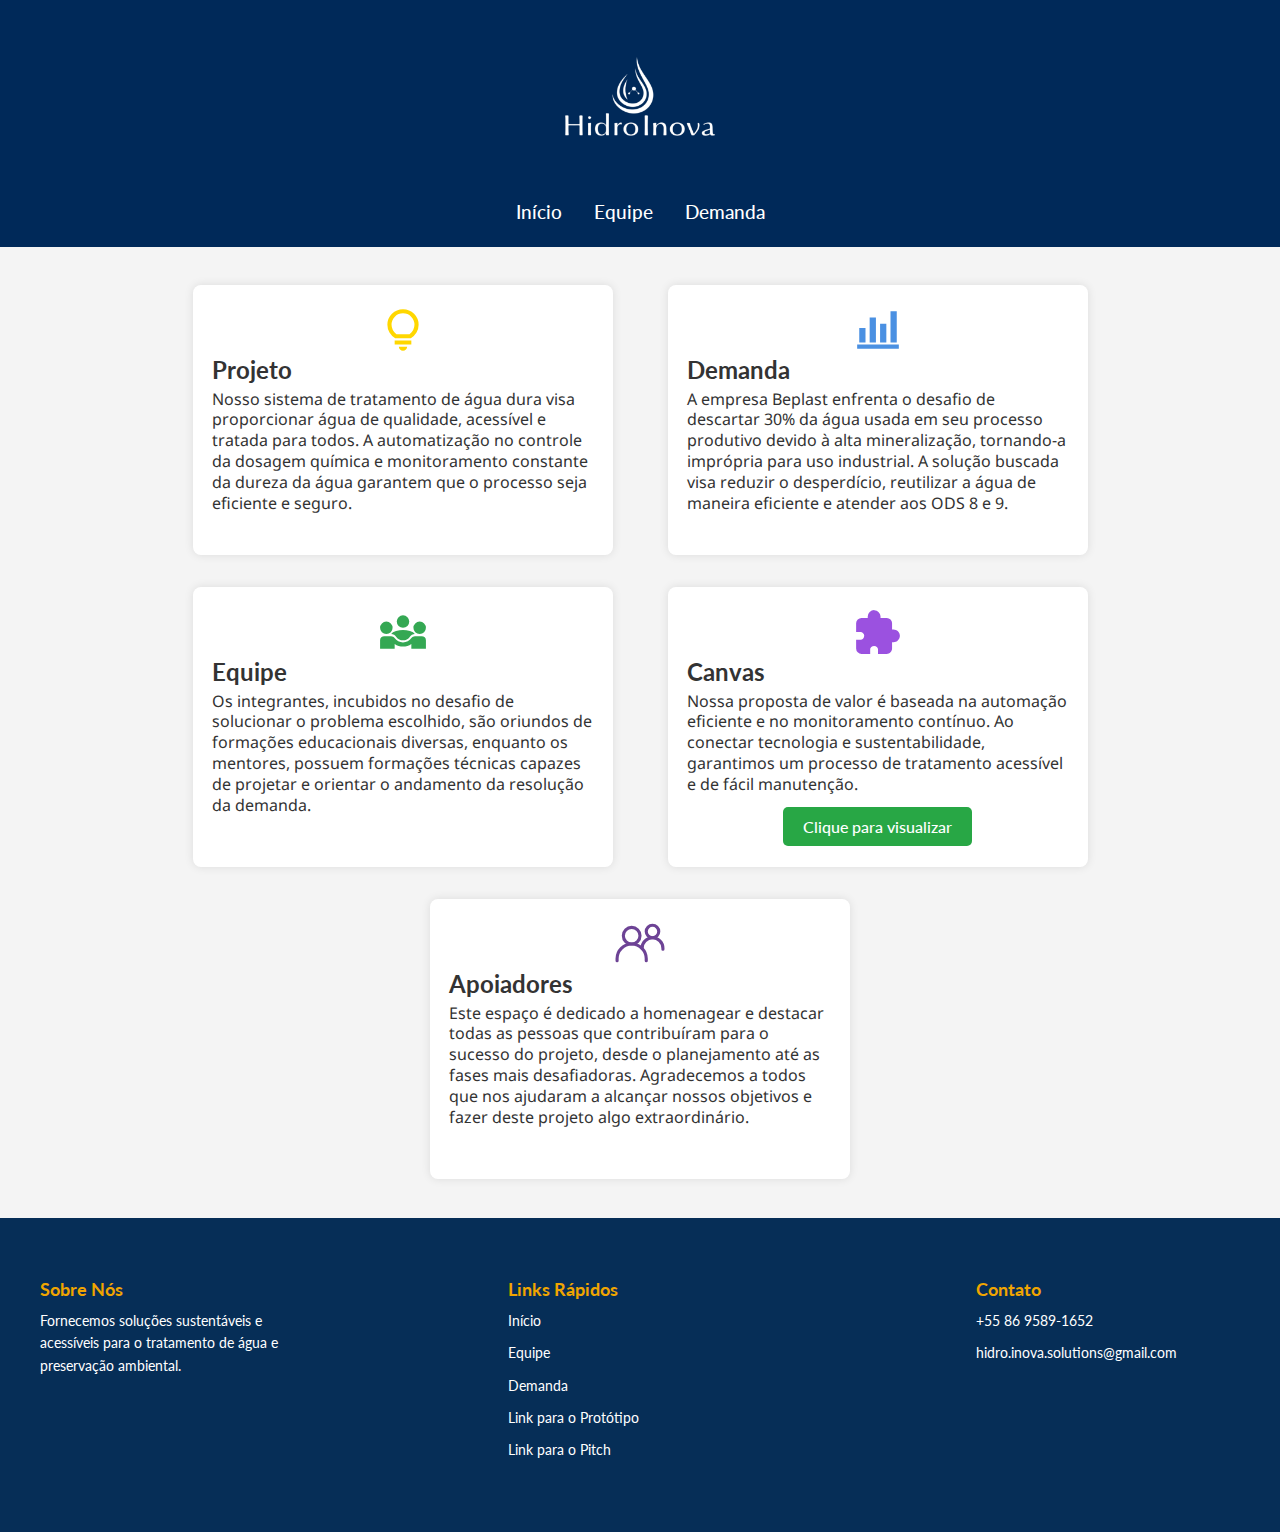
<file: index.html>
<!DOCTYPE html>
<html lang="pt-br">
  <head>
    <meta charset="UTF-8" />
    <meta name="viewport" content="width=device-width, initial-scale=1.0" />
    <title>HidroInova</title>
    <link rel="preconnect" href="https://fonts.googleapis.com" />
    <link rel="preconnect" href="https://fonts.gstatic.com" crossorigin />
    <link
      href="https://fonts.googleapis.com/css2?family=Lato:ital,wght@0,100;0,300;0,400;0,700;0,900;1,100;1,300;1,400;1,700;1,900&family=Noto+Sans:wght@100..900&display=swap"
      rel="stylesheet"
    />
    <link
      rel="shortcut icon"
      href="./src/assets/favicon/favicon.png"
      type="image/x-icon"
    />
    <link rel="stylesheet" href="src/styles/styles.css" />
  </head>
  <body>
    <header>
      <img class="logo" src="src/assets/images/logo_branca.PNG" alt="" />

      <nav>
        <ul>
          <li><a href="./index.html">Início</a></li>
          <li><a href="./src/pages/Equipe/equipe.html">Equipe</a></li>
          <li><a href="./src/pages/Demanda/demanda.html">Demanda</a></li>
        </ul>
      </nav>
    </header>

    <main>
      <div class="container-cards">
        <section id="projeto" data-url="./src/pages/Projeto/projeto.html">
          <div class="container-icon">
            <img
              class="icon lampada"
              src="./src/assets/icons/lampada.svg"
              alt=""
            />
          </div>
          <h2>Projeto</h2>
          <p>
            Nosso sistema de tratamento de água dura visa proporcionar água de
            qualidade, acessível e tratada para todos. A automatização no
            controle da dosagem química e monitoramento constante da dureza da
            água garantem que o processo seja eficiente e seguro.
          </p>

          <div class="container-button">
            <button class="pages-link">Ver Mais Informações</button>
          </div>
        </section>

        <section id="demanda" data-url="./src/pages/Demanda/demanda.html">
          <div class="container-icon">
            <img
              class="icon grafico-barras"
              src="./src/assets/icons/grafico-barras.svg"
              alt=""
            />
          </div>
          <h2>Demanda</h2>
          <p>
            A empresa Beplast enfrenta o desafio de descartar 30% da água usada
            em seu processo produtivo devido à alta mineralização, tornando-a
            imprópria para uso industrial. A solução buscada visa reduzir o
            desperdício, reutilizar a água de maneira eficiente e atender aos
            ODS 8 e 9.
          </p>

          <div class="container-button">
            <button class="pages-link">Ver Mais Informações</button>
          </div>
        </section>

        <section id="equipe" data-url="./src/pages/Equipe/equipe.html">
          <div class="container-icon">
            <img
              class="icon grupo-pessoas"
              src="./src/assets/icons/grupo-pessoas.svg"
              alt=""
            />
          </div>
          <h2>Equipe</h2>
          <p>
            Os integrantes, incubidos no desafio de solucionar o problema
            escolhido, são oriundos de formações educacionais diversas, enquanto
            os mentores, possuem formações técnicas capazes de projetar e
            orientar o andamento da resolução da demanda.
          </p>

          <div class="container-button">
            <button class="pages-link">Ver Mais Informações</button>
          </div>
        </section>

        <section id="canvas">
          <div class="container-icon">
            <img
              class="icon quebra-cabeca"
              src="./src/assets/icons/quebra-cabeca-.svg"
              alt=""
            />
          </div>
          <h2>Canvas</h2>
          <p>
            Nossa proposta de valor é baseada na automação eficiente e no
            monitoramento contínuo. Ao conectar tecnologia e sustentabilidade,
            garantimos um processo de tratamento acessível e de fácil
            manutenção.
          </p>

          <div class="container-button">
            <a
              class="canvas"
              href="https://drive.google.com/file/d/15yk6Cmkr0P8JKFSn3uj4-XTOUxpyimvn/view?usp=drive_link"
              target="_blank"
              download
              ><button class="pdf-canvas">Clique para visualizar</button></a
            >
          </div>
        </section>

        <section id="canvas" data-url="./src/pages/Apoiadores/apoiador.html">
          <div class="container-icon">
            <img class="icon" src="./src/assets/icons/apoiadores.svg" alt="" />
          </div>
          <h2>Apoiadores</h2>
          <p>
            Este espaço é dedicado a homenagear e destacar todas as pessoas que
            contribuíram para o sucesso do projeto, desde o planejamento até as
            fases mais desafiadoras. Agradecemos a todos que nos ajudaram a
            alcançar nossos objetivos e fazer deste projeto algo extraordinário.
          </p>

          <div class="container-button">
            <button class="pages-link">Ver Mais Informações</button>
          </div>
        </section>
      </div>

      <footer class="footer">
        <div class="container-footer">
          <div class="footer-section">
            <h4>Sobre Nós</h4>
            <p>
              Fornecemos soluções sustentáveis e acessíveis para o tratamento de
              água e preservação ambiental.
            </p>
          </div>
          <div class="footer-section">
            <h4>Links Rápidos</h4>
            <ul>
              <li><a href="./index.html">Início</a></li>
              <li><a href="./src/pages/Equipe/equipe.html">Equipe</a></li>
              <li><a href="./src/pages/Demanda/demanda.html">Demanda</a></li>
              <li>
                <a
                  href="https://youtu.be/tjA8Sf7bvXE?si=5uh6g_I2ymRi5kaP"
                  target="_blank"
                  >Link para o Protótipo</a
                >
              </li>
              <li>
                <a
                  href="https://youtu.be/Jgz_LE0E8ks?si=OuEv2_L9pF2GsIiP"
                  target="_blank"
                  >Link para o Pitch</a
                >
              </li>
            </ul>
          </div>
          <div class="footer-section">
            <h4>Contato</h4>
            <ul>
              <li class="numero">
                <a href="https://wa.me/qr/DS2USKWSE7OKN1" target="_blank"
                  >+55 86 9589-1652</a
                >
              </li>
              <li class="email">hidro.inova.solutions@gmail.com</li>
            </ul>
          </div>
        </div>
      </footer>
    </main>
    <script src="./src/js/index.js"></script>
  </body>
</html>
</file>
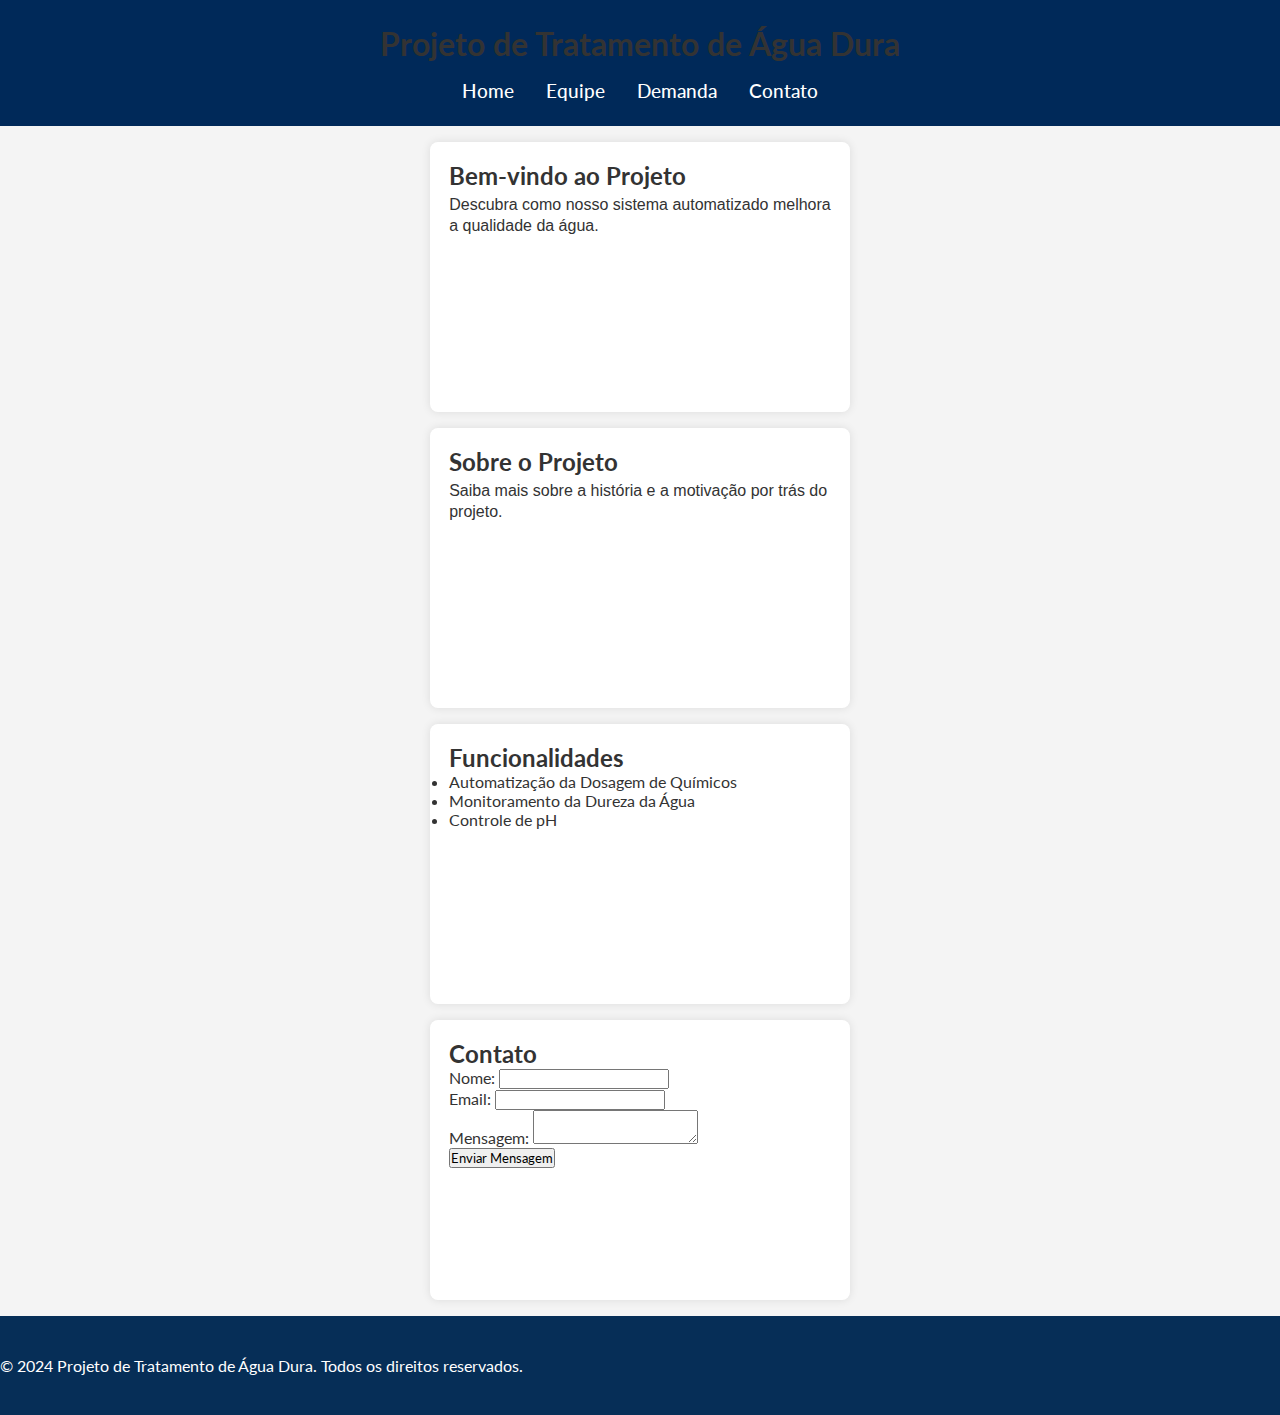
<file: home.html>
<!DOCTYPE html>
<html lang="pt-br">
  <head>
    <meta charset="UTF-8" />
    <meta name="viewport" content="width=device-width, initial-scale=1.0" />
    <title>Projeto de Tratamento de Água Dura</title>
    <link rel="preconnect" href="https://fonts.googleapis.com" />
    <link rel="preconnect" href="https://fonts.gstatic.com" crossorigin />
    <link
      href="https://fonts.googleapis.com/css2?family=Lato:ital,wght@0,100;0,300;0,400;0,700;0,900;1,100;1,300;1,400;1,700;1,900&display=swap"
      rel="stylesheet"
    />
    <link rel="stylesheet" href="src/styles/styles.css" />
  </head>
  <body>
    <main>

      <header>
        <h1>Projeto de Tratamento de Água Dura</h1>
        <nav>
          <ul>
            <li><a href="#home">Home</a></li>
            <li><a href="./src/pages/Equipe/equipe.html">Equipe</a></li>
            <li><a href="#features">Demanda</a></li>
            <li><a href="#contact">Contato</a></li>
          </ul>
        </nav>
      </header>

      <section id="home">
        <h2>Bem-vindo ao Projeto</h2>
        <p>
          Descubra como nosso sistema automatizado melhora a qualidade da água.
        </p>
      </section>

      <section id="about">
        <h2>Sobre o Projeto</h2>
        <p>Saiba mais sobre a história e a motivação por trás do projeto.</p>
      </section>

      <section id="features">
        <h2>Funcionalidades</h2>
        <ul>
          <li>Automatização da Dosagem de Químicos</li>
          <li>Monitoramento da Dureza da Água</li>
          <li>Controle de pH</li>
        </ul>
      </section>

      <section id="contact">
        <h2>Contato</h2>
        <form id="contact-form">
          <div class="form-group">
            <label for="name">Nome:</label>
            <input type="text" id="name" name="name" required />
          </div>

          <div class="form-group">
            <label for="email">Email:</label>
            <input type="email" id="email" name="email" required />
          </div>

          <div class="form-group">
            <label for="message">Mensagem:</label>
            <textarea id="message" name="message" required></textarea>
          </div>

          <button type="submit" class="cta-button">Enviar Mensagem</button>
        </form>
      </section>

      <footer>
        <p>
          &copy; 2024 Projeto de Tratamento de Água Dura. Todos os direitos
          reservados.
        </p>
      </footer>

    </main>
  
  </body>
</html>
</file>
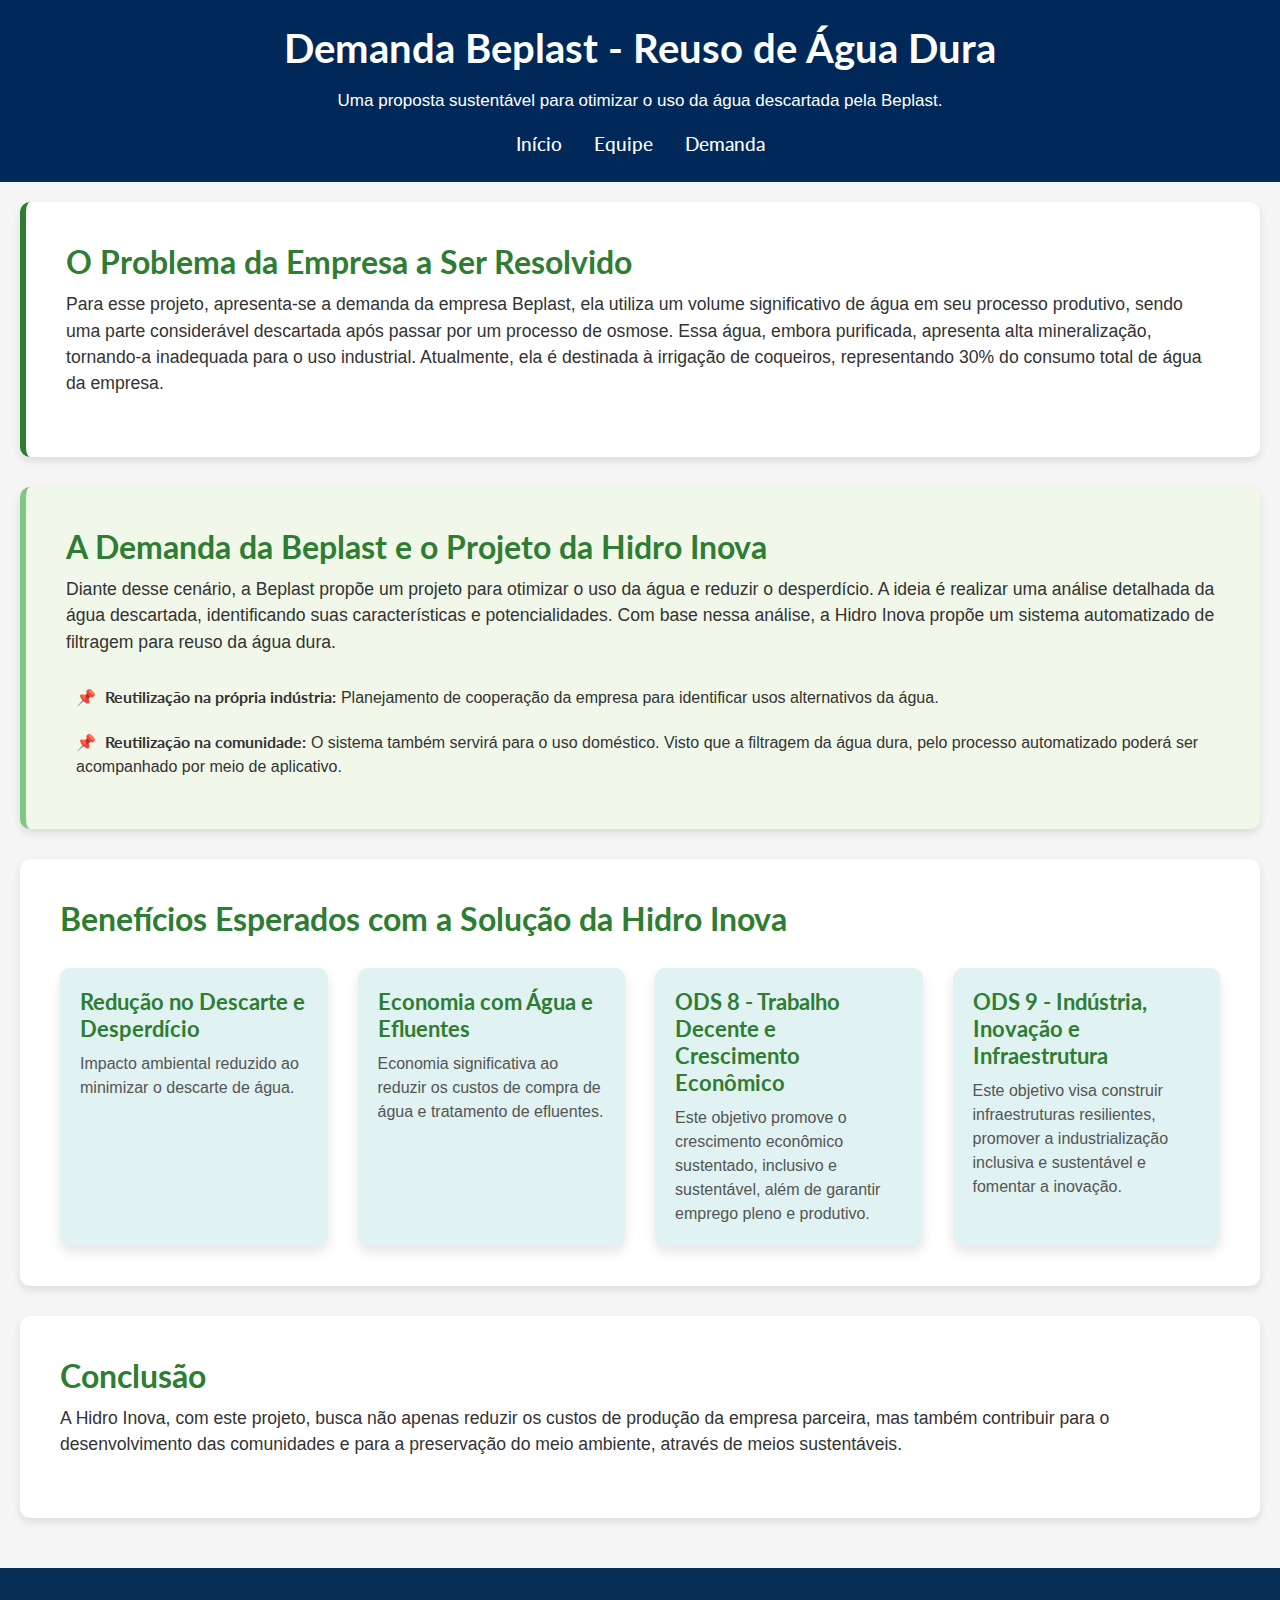
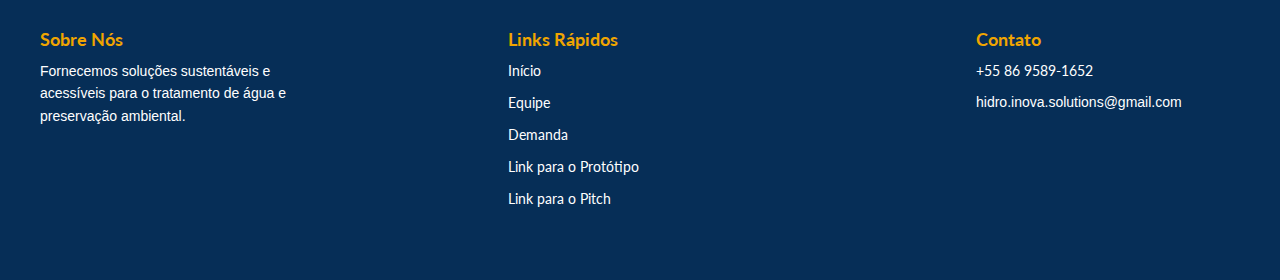
<file: src/pages/Demanda/demanda.html>
<!DOCTYPE html>
<html lang="pt-br">
  <head>
    <meta charset="UTF-8" />
    <meta name="viewport" content="width=device-width, initial-scale=1.0" />
    <link rel="preconnect" href="https://fonts.googleapis.com" />
    <link rel="preconnect" href="https://fonts.gstatic.com" crossorigin />
    <link
      href="https://fonts.googleapis.com/css2?family=Lato:ital,wght@0,100;0,300;0,400;0,700;0,900;1,100;1,300;1,400;1,700;1,900&family=Noto+Sans:wght@100..900&display=swap"
      rel="stylesheet"
    />
    <link
      rel="shortcut icon"
      href="../../assets/favicon/favicon.png"
      type="image/x-icon"
    />
    <title>O Problema da Empresa a Ser Resolvido</title>
    <link rel="stylesheet" href="demanda.css" />
  </head>
  <body>
    <header>
      <h1>Demanda Beplast - Reuso de Água Dura</h1>
      <p>
        Uma proposta sustentável para otimizar o uso da água descartada pela
        Beplast.
      </p>

      <nav>
        <ul>
          <li><a href="../../../index.html">Início</a></li>
          <li><a href="../Equipe/equipe.html">Equipe</a></li>
          <li><a href="./demanda.html">Demanda</a></li>
        </ul>
      </nav>
    </header>

    <main>
      <!-- Seção O Problema -->
      <section class="content-section highlighted-section">
        <h2>O Problema da Empresa a Ser Resolvido</h2>
        <p>
          Para esse projeto, apresenta-se a demanda da empresa Beplast, ela
          utiliza um volume significativo de água em seu processo produtivo,
          sendo uma parte considerável descartada após passar por um processo de
          osmose. Essa água, embora purificada, apresenta alta mineralização,
          tornando-a inadequada para o uso industrial. Atualmente, ela é
          destinada à irrigação de coqueiros, representando 30% do consumo total
          de água da empresa.
        </p>
      </section>

      <!-- Seção Solução Proposta -->
      <section class="content-section solution-section">
        <h2>A Demanda da Beplast e o Projeto da Hidro Inova</h2>
        <p>
          Diante desse cenário, a Beplast propõe um projeto para otimizar o uso
          da água e reduzir o desperdício. A ideia é realizar uma análise
          detalhada da água descartada, identificando suas características e
          potencialidades. Com base nessa análise, a Hidro Inova propõe um
          sistema automatizado de filtragem para reuso da água dura.
        </p>
        <ul class="fade-in-list">
          <li>
            <strong>Reutilização na própria indústria:</strong> Planejamento de
            cooperação da empresa para identificar usos alternativos da água.
          </li>
          <li>
            <strong>Reutilização na comunidade:</strong> O sistema também
            servirá para o uso doméstico. Visto que a filtragem da água dura,
            pelo processo automatizado poderá ser acompanhado por meio de
            aplicativo.
          </li>
        </ul>
      </section>

      <!-- Benefícios Esperados -->
      <section class="content-section">
        <h2>Benefícios Esperados com a Solução da Hidro Inova</h2>
        <div class="benefits-grid">
          <div class="benefit-card">
            <h3>Redução no Descarte e Desperdício</h3>
            <p>Impacto ambiental reduzido ao minimizar o descarte de água.</p>
          </div>
          <div class="benefit-card">
            <h3>Economia com Água e Efluentes</h3>
            <p>
              Economia significativa ao reduzir os custos de compra de água e
              tratamento de efluentes.
            </p>
          </div>
          <div class="benefit-card">
            <h3>ODS 8 - Trabalho Decente e Crescimento Econômico</h3>
            <p>
              Este objetivo promove o crescimento econômico sustentado,
              inclusivo e sustentável, além de garantir emprego pleno e
              produtivo.
            </p>
          </div>
          <div class="benefit-card">
            <h3>ODS 9 - Indústria, Inovação e Infraestrutura</h3>
            <p>
              Este objetivo visa construir infraestruturas resilientes, promover
              a industrialização inclusiva e sustentável e fomentar a inovação.
            </p>
          </div>
        </div>
      </section>

      <!-- Seção Conclusão -->
      <section class="content-section conclusion-section">
        <h2>Conclusão</h2>
        <p>
          A Hidro Inova, com este projeto, busca não apenas reduzir os custos de
          produção da empresa parceira, mas também contribuir para o
          desenvolvimento das comunidades e para a preservação do meio ambiente,
          através de meios sustentáveis.
        </p>
      </section>
    </main>

    <footer class="footer">
      <div class="container-footer">
        <div class="footer-section">
          <h4>Sobre Nós</h4>
          <p>
            Fornecemos soluções sustentáveis e acessíveis para o tratamento de
            água e preservação ambiental.
          </p>
        </div>
        <div class="footer-section">
          <h4>Links Rápidos</h4>
          <ul>
            <li><a href="../../../index.html">Início</a></li>
            <li><a href="../Equipe/equipe.html">Equipe</a></li>
            <li><a href="./demanda.html">Demanda</a></li>
            <li>
              <a
                href="https://youtu.be/tjA8Sf7bvXE?si=5uh6g_I2ymRi5kaP"
                target="_blank"
                >Link para o Protótipo</a
              >
            </li>
            <li>
              <a
                href="https://youtu.be/Jgz_LE0E8ks?si=OuEv2_L9pF2GsIiP"
                target="_blank"
                >Link para o Pitch</a
              >
            </li>
          </ul>
        </div>
        <div class="footer-section">
          <h4>Contato</h4>
          <ul>
            <li class="numero">
              <a href="https://wa.me/qr/DS2USKWSE7OKN1" target="_blank"
                >+55 86 9589-1652</a
              >
            </li>
            <li class="email">hidro.inova.solutions@gmail.com</li>
          </ul>
        </div>
      </div>
    </footer>
  </body>
</html>
</file>
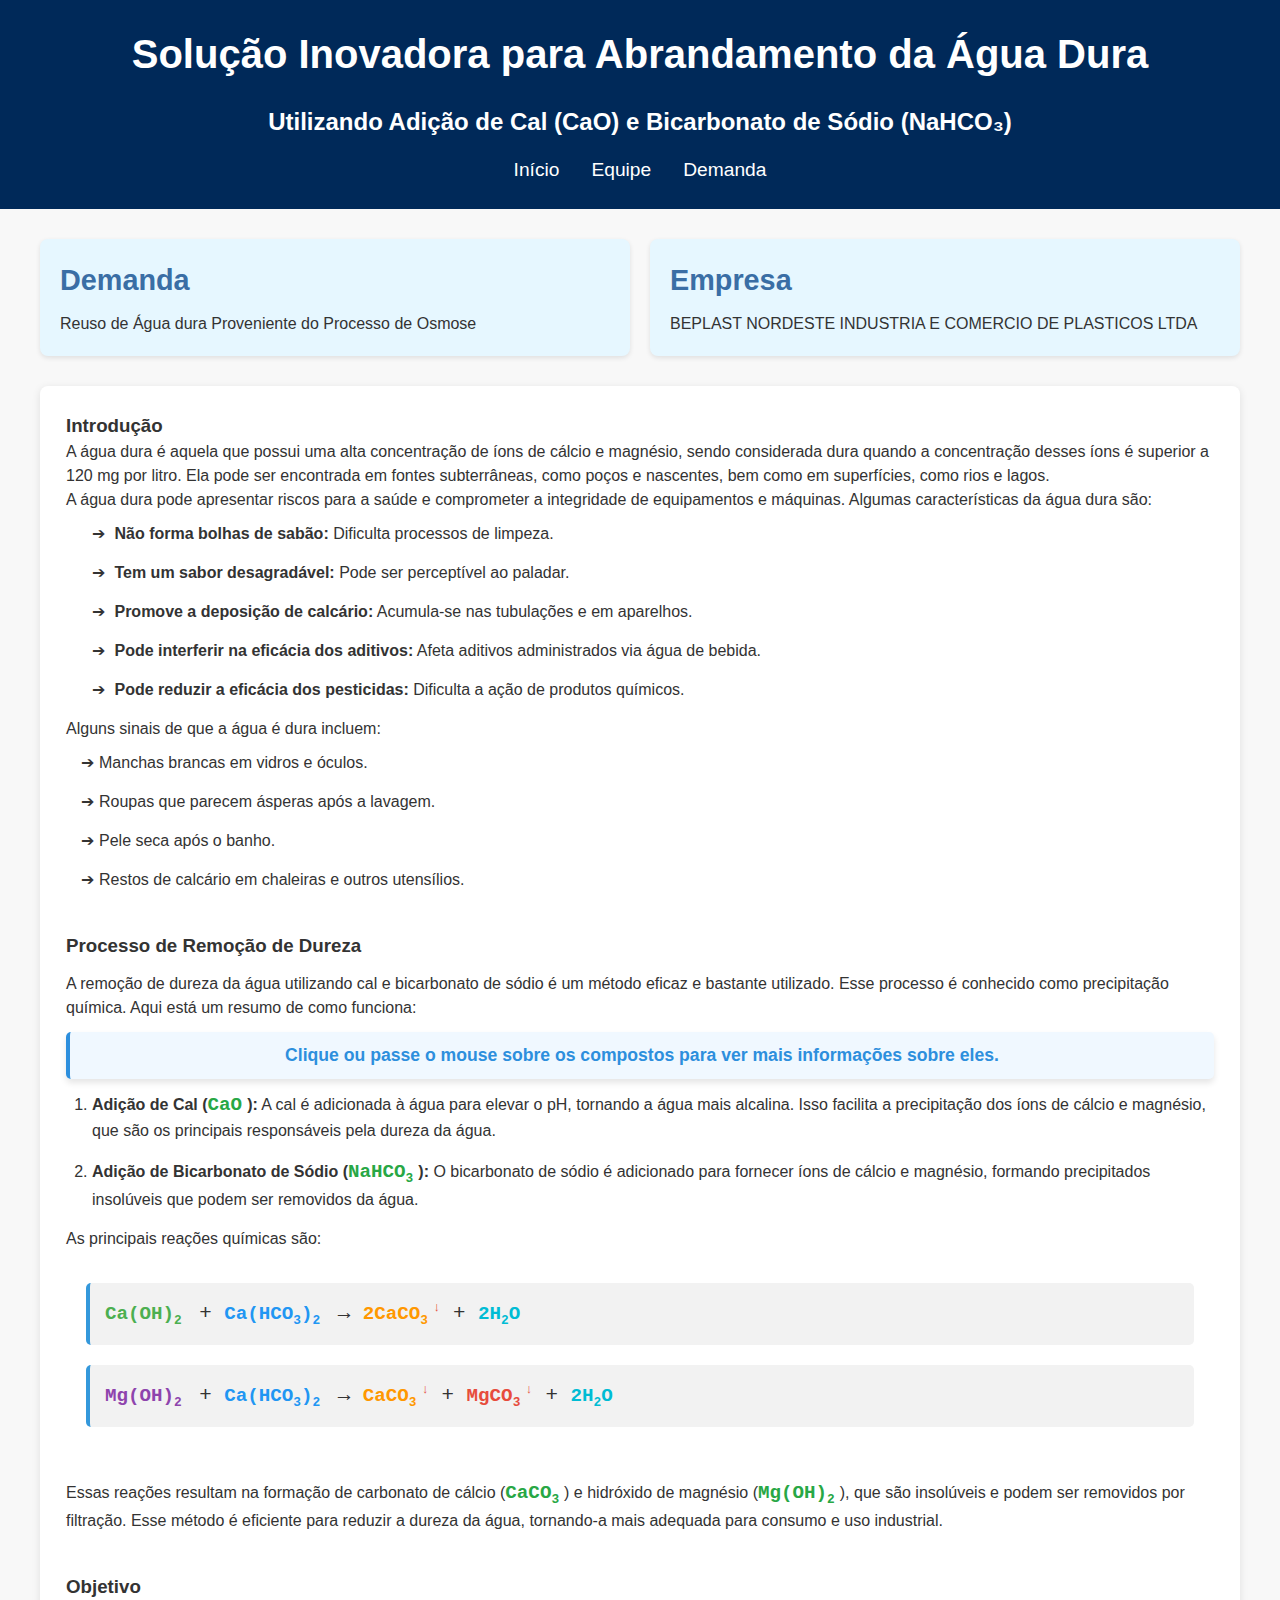
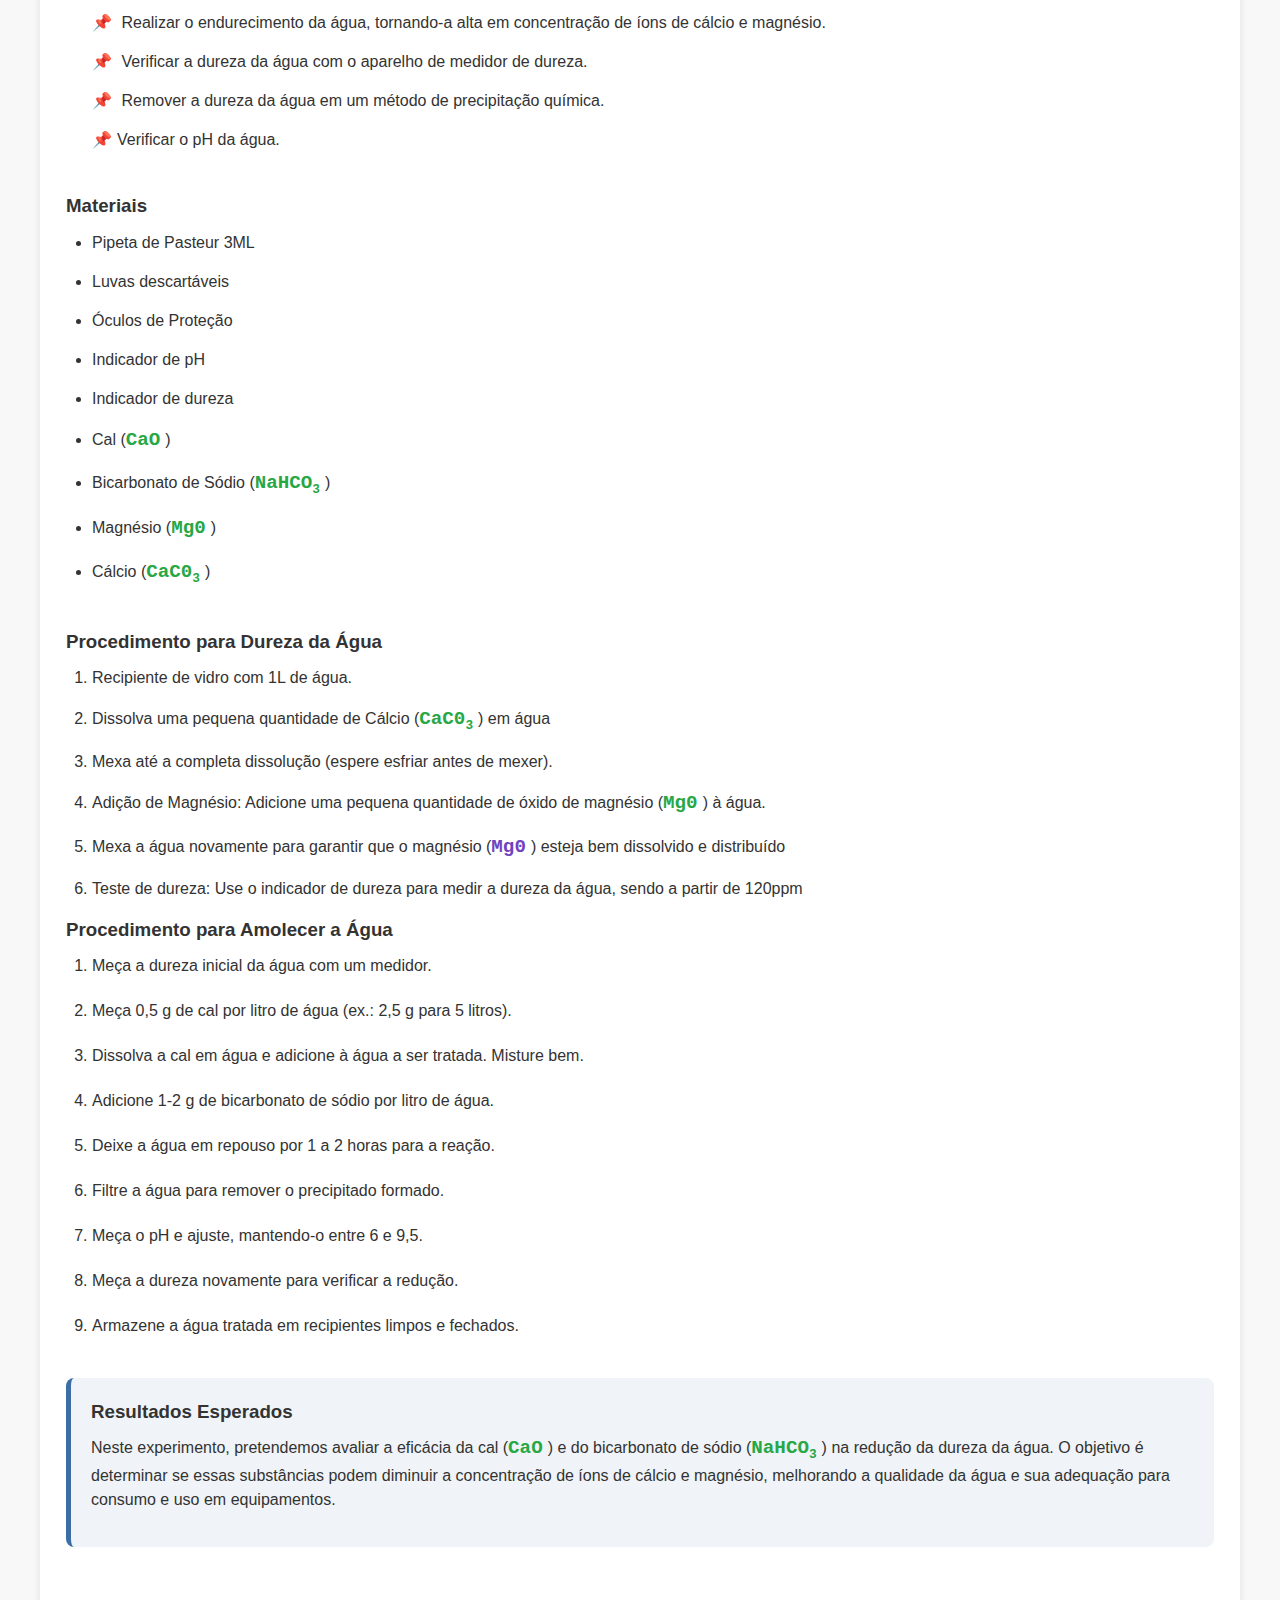
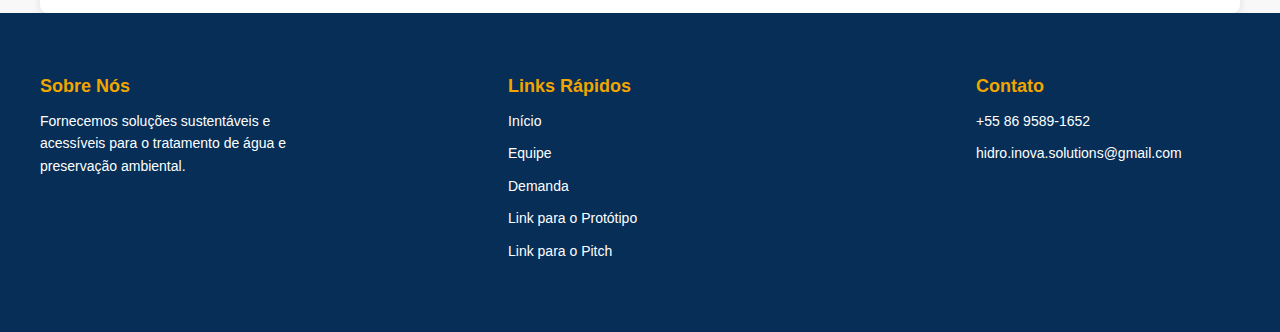
<file: src/pages/Projeto/projeto.html>
<!DOCTYPE html>
<html lang="pt-BR">
  <head>
    <meta charset="UTF-8" />
    <meta name="viewport" content="width=device-width, initial-scale=1.0" />
    <title>Solução para Abrandamento de Água Dura</title>
    <link rel="stylesheet" href="./projeto.css" />
    <link
      rel="shortcut icon"
      href="../../assets/favicon/favicon.png"
      type="image/x-icon"
    />
  </head>
  <body>
    <header>
      <h1>Solução Inovadora para Abrandamento da Água Dura</h1>
      <h2>Utilizando Adição de Cal (CaO) e Bicarbonato de Sódio (NaHCO₃)</h2>
      <nav>
        <ul>
          <li><a href="../../../index.html">Início</a></li>
          <li><a href="../Equipe/equipe.html">Equipe</a></li>
          <li><a href="../Demanda/demanda.html">Demanda</a></li>
        </ul>
      </nav>
    </header>

    <main>
      <section class="summary">
        <div class="summary-item">
          <h3>Demanda</h3>
          <p>Reuso de Água dura Proveniente do Processo de Osmose</p>
        </div>
        <div class="summary-item">
          <h3>Empresa</h3>
          <p>BEPLAST NORDESTE INDUSTRIA E COMERCIO DE PLASTICOS LTDA</p>
        </div>
      </section>

      <section class="content">
        <article class="introduction">
          <h3>Introdução</h3>
          <p>
            A água dura é aquela que possui uma alta concentração de íons de
            cálcio e magnésio, sendo considerada dura quando a concentração
            desses íons é superior a 120 mg por litro. Ela pode ser encontrada
            em fontes subterrâneas, como poços e nascentes, bem como em
            superfícies, como rios e lagos.
          </p>
          <p>
            A água dura pode apresentar riscos para a saúde e comprometer a
            integridade de equipamentos e máquinas. Algumas características da
            água dura são:
          </p>
          <ul>
            <li>
              <strong>Não forma bolhas de sabão:</strong> Dificulta processos de
              limpeza.
            </li>
            <li>
              <strong>Tem um sabor desagradável:</strong> Pode ser perceptível
              ao paladar.
            </li>
            <li>
              <strong>Promove a deposição de calcário:</strong> Acumula-se nas
              tubulações e em aparelhos.
            </li>
            <li>
              <strong>Pode interferir na eficácia dos aditivos:</strong> Afeta
              aditivos administrados via água de bebida.
            </li>
            <li>
              <strong>Pode reduzir a eficácia dos pesticidas:</strong> Dificulta
              a ação de produtos químicos.
            </li>
          </ul>

          <p>Alguns sinais de que a água é dura incluem:</p>

          <ul class="sinais-agua-dura">
            <li>Manchas brancas em vidros e óculos.</li>
            <li>Roupas que parecem ásperas após a lavagem.</li>
            <li>Pele seca após o banho.</li>
            <li>Restos de calcário em chaleiras e outros utensílios.</li>
          </ul>
        </article>

        <article class="process">
          <h3>Processo de Remoção de Dureza</h3>
          <p>
            A remoção de dureza da água utilizando cal e bicarbonato de sódio é
            um método eficaz e bastante utilizado. Esse processo é conhecido
            como precipitação química. Aqui está um resumo de como funciona:
          </p>

          <p class="tutorial">
            Clique ou passe o mouse sobre os compostos para ver mais informações
            sobre eles.
          </p>

          <ol>
            <li>
              <strong
                >Adição de Cal (<span
                  class="compound solid"
                  data-name="Cal"
                  data-type="Sólido"
                  >CaO</span
                >):</strong
              >
              A cal é adicionada à água para elevar o pH, tornando a água mais
              alcalina. Isso facilita a precipitação dos íons de cálcio e
              magnésio, que são os principais responsáveis pela dureza da água.
            </li>
            <li>
              <strong
                >Adição de Bicarbonato de Sódio (<span
                  class="compound solid"
                  data-name="Bicarbonato de Sódio"
                  data-type="Sólido"
                  >NaHCO<sub>3</sub></span
                >):</strong
              >
              O bicarbonato de sódio é adicionado para fornecer íons de cálcio e
              magnésio, formando precipitados insolúveis que podem ser removidos
              da água.
            </li>
          </ol>
          <p>As principais reações químicas são:</p>
          <section id="chemical-reactions">
            <div class="reaction">
              <div class="formula">
                <span
                  class="compound hydroxide-calcio"
                  data-name="Hidróxido de Cálcio"
                  data-type="Sólido"
                  >Ca(OH)<sub>2</sub></span
                >
                +
                <span
                  class="compound bicarbonate-calcio"
                  data-name="Bicarbonato de Cálcio"
                  data-type="Sólido"
                  >Ca(HCO<sub>3</sub>)<sub>2</sub></span
                >
                →
                <span
                  class="compound carbonate-calcio"
                  data-name="Carbonato de Cálcio"
                  data-type="Sólido"
                  >2CaCO<sub>3</sub></span
                ><sup>↓</sup> +
                <span class="compound agua" data-name="Água" data-type="Líquido"
                  >2H<sub>2</sub>O</span
                >
              </div>
            </div>

            <div class="reaction">
              <div class="formula">
                <span
                  class="compound hydroxide-magnesio"
                  data-name="Hidróxido de Magnésio"
                  data-type="Sólido"
                  >Mg(OH)<sub>2</sub></span
                >
                +
                <span
                  class="compound bicarbonate-calcio"
                  data-name="Bicarbonato de Cálcio"
                  data-type="Sólido"
                  >Ca(HCO<sub>3</sub>)<sub>2</sub></span
                >
                →
                <span
                  class="compound carbonate-calcio"
                  data-name="Carbonato de Cálcio"
                  data-type="Sólido"
                  >CaCO<sub>3</sub></span
                ><sup>↓</sup> +
                <span
                  class="compound carbonate-magnesio"
                  data-name="Carbonato de Magnésio"
                  data-type="Sólido"
                  >MgCO<sub>3</sub></span
                ><sup>↓</sup> +
                <span class="compound agua" data-name="Água" data-type="Líquido"
                  >2H<sub>2</sub>O</span
                >
              </div>
            </div>
          </section>

          <!-- Modal para mostrar informações do composto -->
          <div id="infoModal" class="modal">
            <span class="close">&times;</span>
            <h2 id="compoundName"></h2>
            <p id="compoundType"></p>
          </div>

          <p>
            Essas reações resultam na formação de carbonato de cálcio (<span
              class="compound solid"
              data-name="Carbonato de Cálcio"
              data-type="Sólido"
              >CaCO<sub>3</sub></span
            >) e hidróxido de magnésio (<span
              class="compound solid"
              data-name="Hidróxido de Magnésio"
              data-type="Sólido"
              >Mg(OH)<sub>2</sub></span
            >), que são insolúveis e podem ser removidos por filtração. Esse
            método é eficiente para reduzir a dureza da água, tornando-a mais
            adequada para consumo e uso industrial.
          </p>
        </article>
        <article class="objective">
          <h3>Objetivo</h3>
          <ul>
            <li>
              Realizar o endurecimento da água, tornando-a alta em concentração
              de íons de cálcio e magnésio.
            </li>
            <li>
              Verificar a dureza da água com o aparelho de medidor de dureza.
            </li>
            <li>
              Remover a dureza da água em um método de precipitação química.
            </li>
            <li>Verificar o pH da água.</li>
          </ul>
        </article>

        <article class="materials">
          <h3>Materiais</h3>

          <ul>
            <li>Pipeta de Pasteur 3ML</li>
            <li>Luvas descartáveis</li>
            <li>Óculos de Proteção</li>
            <li>Indicador de pH</li>
            <li>Indicador de dureza</li>
            <li>
              Cal (<span
                class="compound solid"
                data-name="Cal"
                data-type="Sólido"
                >CaO</span
              >)
            </li>
            <li>
              Bicarbonato de Sódio (<span
                class="compound solid"
                data-name="Bicarbonato de Sódio"
                data-type="Sólido"
                >NaHCO<sub>3</sub></span
              >)
            </li>
            <li>
              Magnésio (<span
                class="compound solid"
                data-name="Óxido de Magnésio"
                data-type="Sólido"
                >Mg0</span
              >)
            </li>
            <li>
              Cálcio (<span
                class="compound solid"
                data-name="Cálcio"
                data-type="Sólido"
                >CaC0<sub>3</sub></span
              >)
            </li>
          </ul>
        </article>
        <article class="procedure">
          <h3>Procedimento para Dureza da Água</h3>
          <ol>
            <li>Recipiente de vidro com 1L de água.</li>
            <li>
              Dissolva uma pequena quantidade de Cálcio (<span
                class="compound solid"
                data-name="Cálcio Carbonato"
                data-type="Sólido"
                >CaC0<sub>3</sub></span
              >) em água
            </li>
            <li>
              Mexa até a completa dissolução (espere esfriar antes de mexer).
            </li>
            <li>
              Adição de Magnésio: Adicione uma pequena quantidade de óxido de
              magnésio (<span
                class="compound solid"
                data-name="Óxido de Magnésio"
                data-type="Sólido"
                >Mg0</span
              >) à água.
            </li>
            <li>
              Mexa a água novamente para garantir que o magnésio (<span
                class="compound aqueous"
                data-name="Magnésio"
                data-type="Aquoso"
                >Mg0</span
              >) esteja bem dissolvido e distribuído
            </li>
            <li>
              Teste de dureza: Use o indicador de dureza para medir a dureza da
              água, sendo a partir de 120ppm
            </li>
          </ol>
          <h3>Procedimento para Amolecer a Água</h3>
          <ol class="list-amolecer-agua">
            <li>Meça a dureza inicial da água com um medidor.</li>

            <li>
              Meça 0,5 g de cal por litro de água (ex.: 2,5 g para 5 litros).
            </li>

            <li>
              Dissolva a cal em água e adicione à água a ser tratada. Misture
              bem.
            </li>

            <li>Adicione 1-2 g de bicarbonato de sódio por litro de água.</li>

            <li>Deixe a água em repouso por 1 a 2 horas para a reação.</li>

            <li>Filtre a água para remover o precipitado formado.</li>

            <li>Meça o pH e ajuste, mantendo-o entre 6 e 9,5.</li>

            <li>Meça a dureza novamente para verificar a redução.</li>

            <li>Armazene a água tratada em recipientes limpos e fechados.</li>
          </ol>
        </article>
        <article class="results">
          <h3>Resultados Esperados</h3>
          <p>
            Neste experimento, pretendemos avaliar a eficácia da cal (<span
              class="compound solid"
              data-name="Cal"
              data-type="Sólido"
              >CaO</span
            >) e do bicarbonato de sódio (<span
              class="compound solid"
              data-name="Bicarbonato de Sódio"
              data-type="Sólido"
              >NaHCO<sub>3</sub></span
            >) na redução da dureza da água. O objetivo é determinar se essas
            substâncias podem diminuir a concentração de íons de cálcio e
            magnésio, melhorando a qualidade da água e sua adequação para
            consumo e uso em equipamentos.
          </p>
        </article>
      </section>
    </main>

    <footer class="footer">
      <div class="container-footer">
        <div class="footer-section">
          <h4>Sobre Nós</h4>
          <p>
            Fornecemos soluções sustentáveis e acessíveis para o tratamento de
            água e preservação ambiental.
          </p>
        </div>
        <div class="footer-section">
          <h4>Links Rápidos</h4>
          <ul>
            <li><a href="../../../index.html">Início</a></li>
            <li><a href="../Equipe/equipe.html">Equipe</a></li>
            <li><a href="../Demanda/demanda.html">Demanda</a></li>
            <li>
              <a
                href="https://youtu.be/tjA8Sf7bvXE?si=5uh6g_I2ymRi5kaP"
                target="_blank"
                >Link para o Protótipo</a
              >
            </li>
            <li>
              <a
                href="https://youtu.be/Jgz_LE0E8ks?si=OuEv2_L9pF2GsIiP"
                target="_blank"
                >Link para o Pitch</a
              >
            </li>
          </ul>
        </div>
        <div class="footer-section">
          <h4>Contato</h4>
          <ul>
            <li class="numero">
              <a href="https://wa.me/qr/DS2USKWSE7OKN1" target="_blank"
                >+55 86 9589-1652</a
              >
            </li>
            <li class="email">hidro.inova.solutions@gmail.com</li>
          </ul>
        </div>
      </div>
    </footer>
    <script src="projeto.js"></script>
  </body>
</html>
</file>
<file: src/styles/styles.css>
:root {
  --background-blue: #002959;
}

* {
  margin: 0;
  padding: 0;
  box-sizing: border-box;
  font-family: "Lato", sans-serif;
}

body {
  color: #333;
  background-color: #f4f4f4;
}

/* Header da página */

header {
  background: var(--background-blue);
  padding: 1.5rem 0;
  text-align: center;

  display: flex;
  align-items: center;
  flex-direction: column;
  justify-content: center;
}

.logo {
  height: 160px;
}

nav {
  margin-top: 1rem;
}

nav > ul {
  list-style: none;
  padding: 0;
  display: flex;
  justify-content: center;
  margin: 0;
}

nav > ul > li {
  margin: 0 1rem;
}

nav > ul > li > a {
  color: #fff;
  text-decoration: none;
  font-size: 1.2rem;
  transition: color 0.3s;
  font-weight: 500;
  position: relative;
}

nav > ul > li > a::after {
  content: "";
  position: absolute;
  width: 0;
  height: 1px;
  background-color: #fff;
  left: 0;
  bottom: -3px; /* Distância do texto */
  transition: width 0.3s ease-in-out; /* Transição suave */
}

nav > ul > li > a:hover::after {
  width: 100%;
}

/* Conteúdo da página */

section {
  padding: 1.2rem;
  margin: 1rem auto;
  max-width: 420px;
  height: 280px;
  background: #ffffff;
  border-radius: 8px;
  box-shadow: 0 0 10px rgba(0, 0, 0, 0.1);
  cursor: pointer;
  transition: all 0.5s;
}

section:hover {
  box-shadow: 0 10px 15px rgba(0, 0, 0, 0.2);
  transition: box-shadow 0.3s ease;
}

section > p {
  line-height: 1.3;
  font-family: "Noto Sans", sans-serif;
  margin-top: 5px;
}

section:nth-child(1),
section:nth-child(2) {
  height: 270px;
}

.pages-link {
  display: none;
}

.pdf-canvas {
  display: inline-block;
  padding: 10px 20px;
  font-size: 16px;
  font-weight: 500;
  color: #ffffff;
  background-color: #28a745;
  border: none;
  border-radius: 5px;
  text-align: center;
  cursor: pointer;
  transition: background-color 0.3s ease, transform 0.2s ease;

  display: flex;
  align-items: center;
  gap: 5px;
}

section:nth-of-type(4) .container-button {
  margin-top: 0.8rem;
}

.container-button {
  display: flex;
  justify-content: center;
  margin-top: 1.5rem;
}

.canvas {
  text-decoration: none;
}

.pdf-canvas:hover {
  background-color: #218838;
  transform: scale(1.03);
}

.container-cards {
  display: flex;
  flex-wrap: wrap;
  justify-content: space-between;
  max-width: 950px;
  margin: 1.4rem auto;
}

.icon {
  width: 50px;
  height: 50px;
}

.container-icon {
  display: flex;
  justify-content: center;
}

/* Container geral do footer */
footer {
  background-color: #062e57;
  color: #ffffff;
  padding: 40px 0;
}

.container-footer {
  display: flex;
  justify-content: space-between;
  flex-wrap: wrap;
  max-width: 1200px;
  margin: 0 auto;
}

.footer-section {
  flex-basis: 22%;
  margin: 20px 0;
}

.footer-section > h4 {
  font-size: 18px;
  margin-bottom: 10px;
  color: #f0a500;
}

.footer-section > p,
.footer-section > ul {
  font-size: 14px;
  line-height: 1.6;
}

.footer-section > p {
  max-width: 350px;
}

.footer-section > ul {
  list-style: none;
  padding: 0;
}

.footer-section > ul > li {
  margin-bottom: 10px;
}

.footer-section > ul > li > a {
  color: #ffffff;
  text-decoration: none;
}

.footer-section > ul > li > a:hover {
  color: #f0a500;
}

/* Estilo da parte inferior */
.footer-bottom {
  text-align: center;
  padding: 20px;
}

.footer-bottom > p {
  margin: 0;
  font-size: 14px;
  color: #ffffff;
  margin-top: 2rem;
}

.numero {
  cursor: pointer;
}

@media (max-width: 768px) {
  section {
    cursor: auto;
  }

  section:hover {
    box-shadow: none;
  }

  section:nth-child(1),
  section:nth-child(2) {
    height: 264px;
  }

  section > h2 {
    font-size: 22px;
  }

  section > p {
    font-size: 14px;
  }

  section:nth-of-type(3) .container-button {
    margin-top: 0.8rem;
  }

  section:nth-of-type(4) .container-button {
    margin-top: 1.8rem;
  }

  section:nth-of-type(5) .container-button {
    margin-top: 1.8rem;
  }

  section:nth-child(3),
  section:nth-child(4) {
    height: 260px;
  }

  .container-button {
    margin-top: 1.3rem;
  }

  .pages-link {
    background-color: #0091d4;
    color: #ffffff;
    border: none;
    border-radius: 5px;
    padding: 9px 15px;
    text-align: center;
    text-decoration: none;
    display: inline-block;
    font-size: 16px;
    cursor: pointer;
    transition: background-color 0.3s ease;
  }

  .pages-link:active {
    background-color: #004b8d;
    transform: scale(0.98);
  }

  .pdf-canvas:hover {
    background-color: #28a745;
    transform: none;
  }

  .pdf-canvas:active {
    background-color: #1c7230;
    transform: scale(0.98);
    transition: background-color 0.5s ease;
  }

  .container-footer {
    flex-direction: column;
    align-items: center;
  }

  .footer-section {
    flex-basis: 100%;
    margin: 10px 0;
    text-align: center;
  }

  .footer-bottom > p {
    font-size: 12px;
  }
}

@media (max-width: 481px) {
  .container-button {
    margin-top: 0.9rem;
  }

  section > h2 {
    font-size: 20px;
  }

  section:nth-child(1),
  section:nth-child(2) {
    height: 265px;
    padding: 1rem;
  }

  section:nth-child(2) .container-button {
    margin-top: 0.7rem;
  }

  section:nth-of-type(4) .container-button {
    margin-top: 1.1rem;
  }

  .footer-section > h4 {
    font-size: 16px;
  }

  .footer-section > p,
  .footer-section > ul {
    font-size: 12px;
  }

  .footer-bottom > p {
    font-size: 10px;
  }
}
</file>
<file: src/pages/Demanda/demanda.css>
:root {
  --background-blue: #002959;
}

* {
  margin: 0;
  padding: 0;
  box-sizing: border-box;
  font-family: "Lato", sans-serif;
}

body {
  background-color: #f5f5f5;
  color: #333;
}

main {
  padding: 20px;
}

header {
  background: var(--background-blue);
  padding: 1.5rem 0;
  color: #fff;
  text-align: center;

  display: flex;
  align-items: center;
  flex-direction: column;
  justify-content: center;
}

header > p {
  margin-top: 1rem;
  font-size: 17px;
}

header > nav {
  margin-top: 1rem;
}

header > nav > ul {
  list-style: none;
  padding: 0;
  display: flex;
  justify-content: center;
  margin: 0;
}

header > nav > ul > li {
  margin: 0 1rem;
}

header > nav > ul > li > a {
  color: #fff;
  text-decoration: none;
  font-size: 1.2rem;
  transition: color 0.3s;
  font-weight: 500;
  position: relative;
}

header > nav > ul > li > a::after {
  content: "";
  position: absolute;
  width: 0;
  height: 1px;
  background-color: #fff;
  left: 0;
  bottom: -3px; /* Distância do texto */
  transition: width 0.3s ease-in-out; /* Transição suave */
}

header > nav > ul > li > a:hover::after {
  width: 100%;
}

h2,
h3 {
  color: #2e7d32;
}

h1 {
  font-size: 2.5rem;
}

h2 {
  font-size: 2rem;
  margin-bottom: 10px;
}

section > p {
  margin-bottom: 20px;
  font-size: 1.1rem;
}

p,
li {
  font-family: "Nato Sans", sans-serif;
  line-height: 1.5;
}

.highlighted-section {
  background-color: #e8f5e9;
  border-left: 6px solid #2e7d32;
}

.benefits-grid {
  display: grid;
  grid-template-columns: repeat(auto-fit, minmax(220px, 1fr));
  gap: 30px;
  margin-top: 30px;
}

.benefit-card {
  background-color: #e0f2f1;
  padding: 20px;
  border-radius: 10px;
  box-shadow: 0 6px 12px rgba(0, 0, 0, 0.1);
  transition: background-color 0.3s ease, transform 0.3s ease;
}

.benefit-card:hover {
  background-color: #b2dfdb;
  transform: translateY(-8px);
}

.benefit-card > h3 {
  font-size: 1.4rem;
  margin-bottom: 10px;
  color: #2e7d32;
}

.benefit-card > p {
  font-size: 1rem;
  color: #555;
}

.content-section {
  background-color: white;
  padding: 40px;
  margin-bottom: 30px;
  border-radius: 10px;
  box-shadow: 0 4px 8px rgba(0, 0, 0, 0.1);
  transition: transform 0.3s ease;
}

.plan-section,
.solution-section {
  background-color: #f1f8e9;
  border-left: 6px solid #81c784;
}

.plan-section {
  margin-top: 60px;
  padding: 20px;
  border-radius: 10px;
}

.plan-section {
  margin-top: 20px;
}

.fade-in-list > li {
  list-style: none;
  padding: 10px;
  border-radius: 5px;
  position: relative;
}

.plan-section > ul > li::before {
  content: "✔";
  margin-right: 10px;
  color: #16a545;
}

.solution-section > ul > li:before {
  content: "📌";
  margin-right: 5px;
}

/* Rodapé */
footer {
  background-color: #062e57;
  color: #ffffff;
  padding: 40px 0;
}

.container-footer {
  display: flex;
  justify-content: space-between;
  flex-wrap: wrap;
  max-width: 1200px;
  margin: 0 auto;
}

.footer-section {
  flex-basis: 22%;
  margin: 20px 0;
}

.footer-section > h4 {
  font-size: 18px;
  margin-bottom: 10px;
  color: #f0a500;
}

.footer-section > p,
.footer-section > ul {
  font-size: 14px;
  line-height: 1.6;
}

.footer-section > p {
  max-width: 350px;
}

.footer-section > ul {
  list-style: none;
  padding: 0;
}

.footer-section > ul > li {
  margin-bottom: 10px;
}

.footer-section > ul > li > a {
  color: #ffffff;
  text-decoration: none;
}

.footer-section > ul > li > a:hover {
  color: #f0a500;
}

/* Estilo da parte inferior */
.footer-bottom {
  text-align: center;
  padding: 20px;
}

.footer-bottom > p {
  margin: 0;
  font-size: 14px;
  color: #ffffff;
  margin-top: 2rem;
}

.numero {
  cursor: pointer;
}

@media (max-width: 480px) {
  .footer-section > h4 {
    font-size: 16px;
  }

  .footer-section > p,
  .footer-section > ul {
    font-size: 12px;
  }

  .social-media > a {
    font-size: 16px;
    margin-right: 5px;
  }

  .footer-bottom > p {
    font-size: 10px;
  }
}

/* Responsividade */
@media (max-width: 768px) {
  header > p {
    font-size: 0.95rem;
    margin-bottom: 5px;
    max-width: 75vw;
  }

  h1,
  h2,
  h3 {
    font-size: 1.5em;
  }

  header > h1 {
    font-size: 1.5em;
    max-width: 80vw;
    margin: auto;
  }

  nav > ul > li {
    margin-inline: 0.9rem;
  }

  .container-footer {
    flex-direction: column;
    align-items: center;
  }

  .footer-section {
    flex-basis: 100%;
    margin: 10px 0;
    text-align: center;
  }

  .footer-bottom p {
    font-size: 12px;
  }

  .container-footer {
    flex-direction: column;
    align-items: center;
  }

  .footer-section {
    flex-basis: 100%;
    margin: 10px 0;
    text-align: center;
  }

  .footer-bottom > p {
    font-size: 12px;
  }

  .benefit-card:hover {
    transform: translateY(0px);
    background-color: #e0f2f1;
  }
}
</file>
<file: src/pages/Projeto/projeto.css>
:root {
  --background-blue: #002959;
}

/* Regras gerais */
* {
  box-sizing: border-box;
  margin: 0;
  padding: 0;
}

body {
  font-family: "Arial", sans-serif;
  line-height: 1.5;
  background-color: #f8f8f8;
  color: #333;
}

/* Cabeçalho */
header {
  background-color: var(--background-blue);
  padding: 1.5rem 0;
  text-align: center;
  color: white;
}

header > h1 {
  font-size: 2.5rem;
}

header > h2 {
  font-size: 1.5rem;
  margin-top: 20px;
}

nav {
  margin-top: 1rem;
}

nav > ul {
  list-style: none;
  padding: 0;
  display: flex;
  justify-content: center;
  margin: 0;
}

nav > ul > li {
  margin: 0 1rem;
}

nav > ul > li > a {
  color: #fff;
  text-decoration: none;
  font-size: 1.2rem;
  transition: color 0.3s;
  font-weight: 500;
  position: relative;
}

nav > ul > li > a::after {
  content: "";
  position: absolute;
  width: 0;
  height: 1px;
  background-color: #fff;
  left: 0;
  bottom: -3px;
  transition: width 0.3s ease-in-out;
}

nav > ul > li > a:hover::after {
  width: 100%;
}

/* Conteúdo */
section {
  padding: 20px;
}

.content {
  max-width: 1200px;
  margin: 0 auto;
  padding: 26px;
  background-color: #fff;
  border-radius: 8px;
  box-shadow: 0 2px 8px rgba(0, 0, 0, 0.1);
}

.content > article {
  margin-bottom: 40px;
}

.content > h3 {
  font-size: 1.8rem;
  color: #3a6ea5;
  margin-bottom: 15px;
}

.content > p {
  margin-bottom: 20px;
}

.content > ul > li,
.content > ol > li {
  margin-bottom: 10px;
}

/* Processos */
.process > p {
  margin-block: 12px;
}

.process > ol {
  margin-left: 26px;
}

.process > ol > li {
  margin-top: 10px;
}

/* Resumo */
.summary {
  display: flex;
  justify-content: center;
  flex-wrap: wrap;
  margin-bottom: 30px;
  max-width: 1260px;
  margin: auto;
}

.summary-item {
  flex: 1;
  min-width: 300px;
  background-color: #e6f7ff;
  padding: 20px;
  margin: 10px;
  border-radius: 8px;
  box-shadow: 0 2px 5px rgba(0, 0, 0, 0.1);
}

.summary-item > h3 {
  font-size: 1.8rem;
  color: #3a6ea5;
  margin-bottom: 10px;
}

/* Fórmulas e Compostos */
.formulas {
  margin: 20px;
  padding: 20px;
  background-color: #fff;
  border-radius: 8px;
  box-shadow: 0 4px 8px rgba(0, 0, 0, 0.1);
}

.reaction {
  margin-bottom: 20px;
  padding: 15px;
  background-color: #f2f2f2;
  border-left: 4px solid #3498db;
  border-radius: 5px;
}

.formula {
  font-family: "Courier New", monospace;
  font-size: 1.3rem;
  color: #333;
}

.formula > sub {
  font-size: 0.8rem;
}

.formula > sup {
  font-size: 0.8rem;
  color: #e74c3c;
}

.tutorial {
  font-size: 1.1rem;
  font-weight: bold;
  color: #2d8fdd;
  background-color: #f0f8ff;
  padding: 10px 15px;
  border-left: 4px solid #2d8fdd;
  border-radius: 5px;
  box-shadow: 0px 4px 6px rgba(0, 0, 0, 0.1);
  text-align: center;
  cursor: default;
}

.compound {
  font-weight: bold;
  font-family: "Courier New", monospace;
  font-size: 1.2rem;
  margin-right: 5px;

  position: relative;
  cursor: default;
}

/* Hidróxido de Cálcio */
.formula > .hydroxide-calcio {
  color: #4caf50;
}

/* Bicarbonato de Cálcio */
.formula > .bicarbonate-calcio {
  color: #2196f3;
}

/* Carbonato de Cálcio */
.formula > .carbonate-calcio {
  color: #ff9800;
}

/* Água */
.formula > .agua {
  color: #00bcd4;
}

/* Hidróxido de Magnésio */
.formula > .hydroxide-magnesio {
  color: #8e44ad;
}

/* Carbonato de Magnésio */
.formula > .carbonate-magnesio {
  color: #e74c3c;
}

.compound:hover::after {
  content: attr(data-name) " - " attr(data-type);
  position: absolute;
  background-color: rgba(0, 0, 0, 0.651);
  color: white;
  padding: 4px;
  border-radius: 4px;
  top: 120%;
  left: 0;
  z-index: 10;
  white-space: nowrap;
  font-size: 0.9rem;
  animation: entrada 0.6s ease-out;
}

.modal {
  display: none; /* Escondido por padrão */
}

@keyframes entrada {
  0% {
    opacity: 0;
    transform: translateY(20px) scale(0.9);
  }
  40% {
    opacity: 0.7;
    transform: translateY(-5px) scale(1.02);
  }
  60% {
    opacity: 1;
    transform: translateY(2px) scale(0.98);
  }
  100% {
    opacity: 1;
    transform: translateY(0px) scale(1);
  }
}

.compound.solid {
  color: #28a745; /* Verde para sólidos */
}

.compound.aqueous {
  color: #6f42c1; /* Roxo para soluções aquosas */
}

.compound > sub,
.compound > sup {
  font-size: 0.8rem;
}

/* Listas e iterações */
article > ul,
article > ol {
  margin-left: 26px;
}

ul {
  list-style-type: none;
}

ul > li,
ol > li {
  margin-top: 10px;
  margin-bottom: 15px;
}

.introduction > ul > li:before {
  content: "➔";
  margin-right: 5px;
}

.sinais-agua-dura {
  margin-top: 10px;
  margin-left: 15px;
}

.objective > ul > li:before {
  content: "📌";
  margin-right: 5px;
}

.materials > ul > li {
  list-style-type: disc;
}

.list-amolecer-agua > li {
  margin-bottom: 21px;
}

/* Resultados Esperados */
.results {
  background-color: #f0f4f8;
  padding: 20px;
  border-left: 5px solid #3a6ea5;
  border-radius: 8px;
}

.results > p {
  margin-bottom: 15px;
  margin-top: 8px;
  line-height: 1.5;
}

/* Rodapé */
footer {
  background-color: #062e57;
  color: #ffffff;
  padding: 40px 0;
}

.container-footer {
  display: flex;
  justify-content: space-between;
  flex-wrap: wrap;
  max-width: 1200px;
  margin: 0 auto;
}

.footer-section {
  flex-basis: 22%;
  margin: 20px 0;
}

.footer-section > h4 {
  font-size: 18px;
  margin-bottom: 10px;
  color: #f0a500;
}

.footer-section > p,
.footer-section > ul {
  font-size: 14px;
  line-height: 1.6;
}

.footer-section > p {
  max-width: 350px;
}

.footer-section > ul {
  list-style: none;
  padding: 0;
}

.footer-section > ul > li {
  margin-bottom: 10px;
}

.footer-section > ul > li > a {
  color: #ffffff;
  text-decoration: none;
}

.footer-section > ul > li > a:hover {
  color: #f0a500;
}

.footer-bottom {
  text-align: center;
  padding: 20px;
}

.footer-bottom > p {
  margin: 0;
  font-size: 14px;
  color: #ffffff;
  margin-top: 2rem;
}

.numero {
  cursor: pointer;
}

/* Responsividade */
@media (max-width: 768px) {
  header > h2 {
    font-size: 0.95rem;
    margin-bottom: 5px;
  }

  header > h1 {
    font-size: 1.5em;
    max-width: 90vw;
    margin: auto;
  }

  nav > ul > li {
    margin-inline: 0.9rem;
  }

  .introduction > p + p {
    margin-top: 10px;
  }

  ul,
  ol {
    margin-left: 10px;
  }

  .objective > ul {
    margin-left: 2px;
  }

  .compound:hover::after {
    content: "";
    background-color: none;
    color: none;
    padding: 0px;
    border-radius: 0px;
  }

  .modal {
    display: none; /* Escondido por padrão */
    position: absolute; 
    z-index: 1000; 
    background-color: rgba(0, 0, 0, 0.651);
    color: white;
    padding: 10px 7px; 
    border: 1px solid #ccc;
    box-shadow: 0 0 3px rgba(0, 0, 0, 0.336);
    width: 200px; 
    opacity: 0; 
    transform: translateY(-20px); 
    transition: opacity 0.3s ease, transform 0.3s ease;
    border-radius: 8px;
    font-family: 'Courier New', monospace;
  }

  .modal::before {
    content: '';
    position: absolute;
    top: 100%;
    left: 50%;
    margin-left: -31px;
    border-width: 6px;
    border-style: solid;
    border-color: rgba(0, 0, 0, 0.651) transparent transparent transparent;
  }

  .modal.show {
    opacity: 1; 
    transform: translateY(0); 
  }
  
  .modal > h2 {
    font-size: 1.1rem; 
    margin-bottom: 7px;
  }
  
  .modal > p {
    font-size: 1rem; 
    font-weight: bold;
  }

  .close {
    color: #aaa;
    float: right;
    font-size: 28px;
    font-weight: bold;
  }

  .compound:hover::after {
    width: 150px;
    white-space: wrap;
    font-size: 0.85rem;
    top: 127%;
    left: -28px;
  }

  .container-footer {
    flex-direction: column;
    align-items: center;
  }

  .footer-section {
    flex-basis: 100%;
    margin: 10px 0;
    text-align: center;
  }

  .footer-bottom > p {
    font-size: 12px;
  }
}

@media (max-width: 481px) {
  .footer-section > h4 {
    font-size: 16px;
  }

  section {
    padding: 20px 10px;
  }

  .footer-section > p,
  .footer-section > ul {
    font-size: 12px;
  }

  .footer-bottom > p {
    font-size: 10px;
  }
}
</file>
